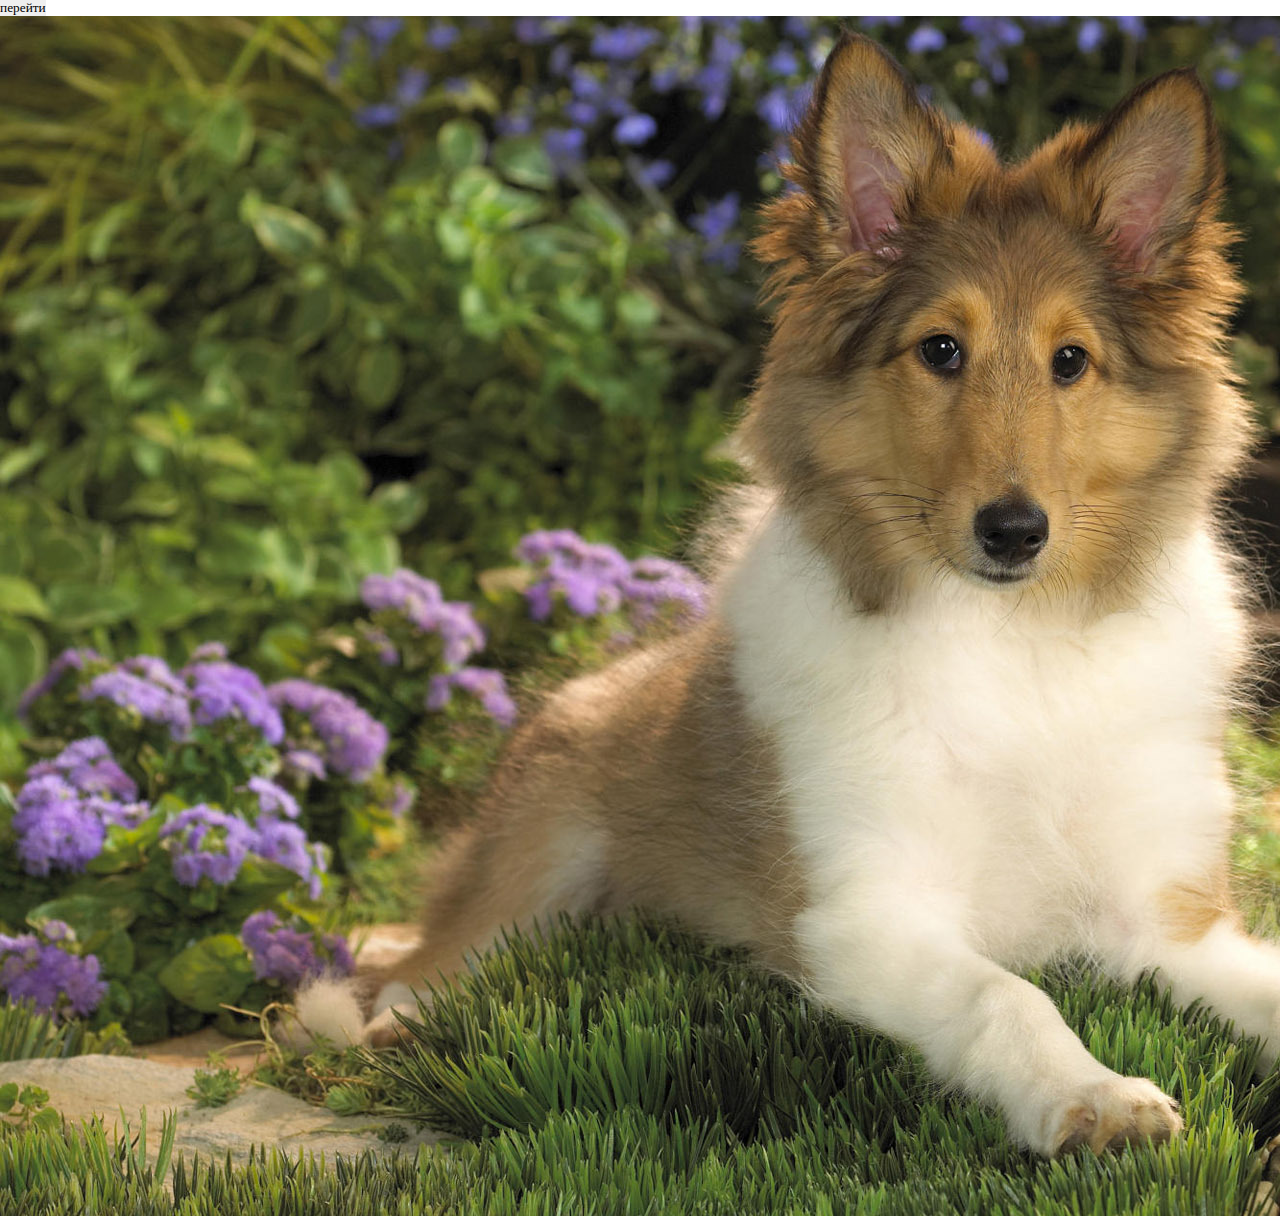
<file: TwoWin/two.html>
<!DOCTYPE html>
<html lang="en">
<head>
    <meta charset="UTF-8">
    <meta name="viewport" content="width=device-width, initial-scale=1.0">
    <title>Второе окно</title>
    <link rel="stylesheet" href="css/one.css"/>
</head>
<body>
    <form action="index.html">
        <button>перейти</button>
    </form>
    <img src="img/sobaka-schenok-kolli.jpg"/>
</body>
</html>
</file>
<file: TwoWin/css/one.css>
*{
	padding: 0;
	margin: 0;
	border: 0;
}
*,*:before,*:after{
	-moz-box-sizing: border-box;
	-webkit-box-sizing: border-box;
	box-sizing: border-box;
}
:focus,:active{outline: none;}
a:focus,a:active{outline: none;}
nav,footer,header,aside{display: block;}
html,body{
	height: 100%;
	width: 100%;
	font-size: 100%;
	line-height: 1;
	font-size: 14px;
	-ms-text-size-adjust: 100%;
	-moz-text-size-adjust: 100%;
	-webkit-text-size-adjust: 100%;
}
input,button,textarea{font-family:inherit;}
input::-ms-clear{display: none;}
button{cursor: pointer;}
button::-moz-focus-inner {padding:0;border:0;}
a, a:visited{text-decoration: none;}
a:hover{text-decoration: none;}
ul li{list-style: none;}
img{vertical-align: top;}
h1,h2,h3,h4,h5,h6{font-size:inherit;font-weight: 400;}
/*--------------------*/
</file>
